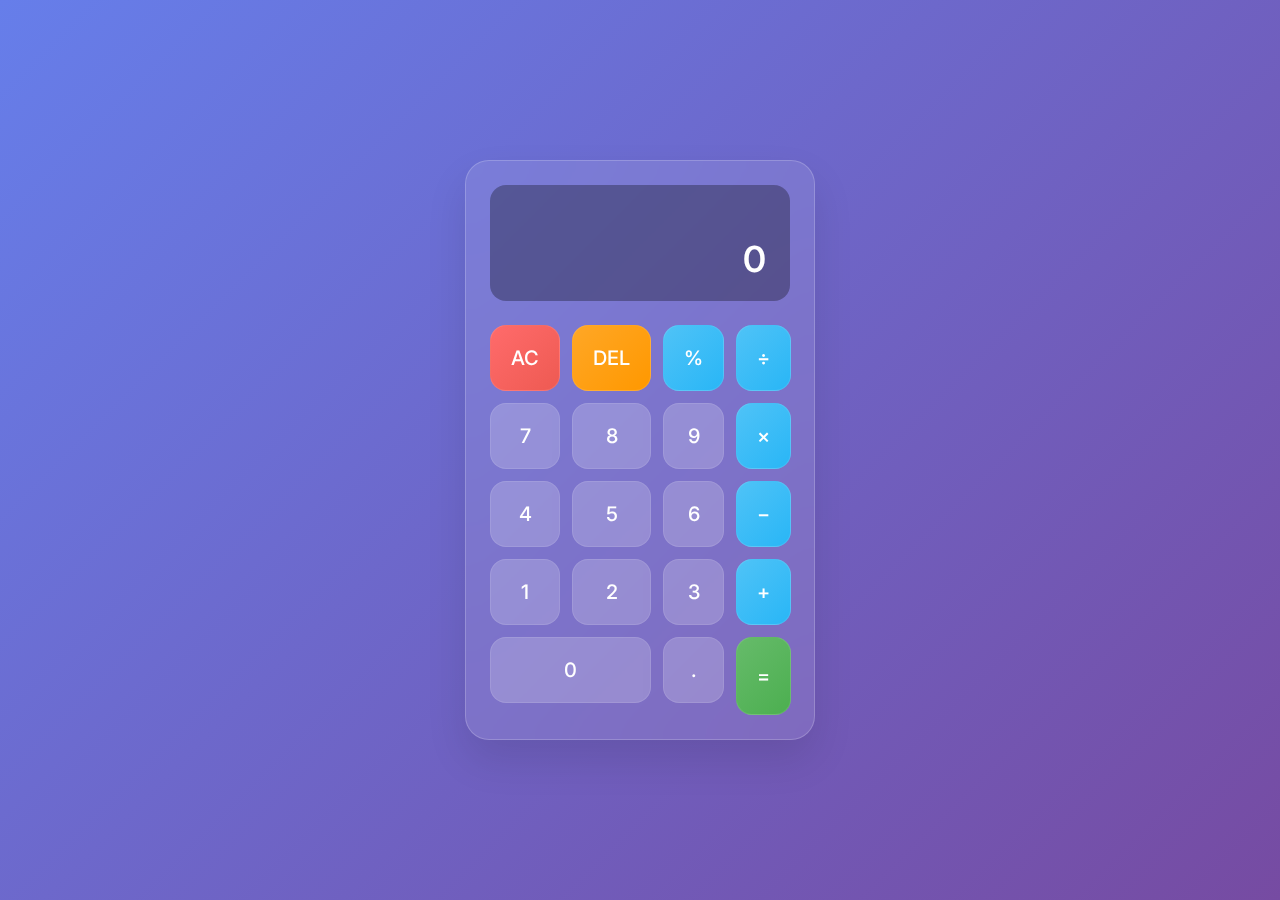
<file: calculator/index.html>
<!DOCTYPE html>
<html lang="en">
<head>
    <meta charset="UTF-8">
    <meta name="viewport" content="width=device-width, initial-scale=1.0">
    <title>Modern Calculator</title>
    <link rel="stylesheet" href="styles.css">
    <link href="https://fonts.googleapis.com/css2?family=Inter:wght@300;400;500;600&display=swap" rel="stylesheet">
</head>
<body>
    <div class="calculator-container">
        <div class="calculator">
            <div class="display">
                <div class="previous-operand" id="previous-operand"></div>
                <div class="current-operand" id="current-operand">0</div>
            </div>
            <div class="buttons">
                <button class="btn btn-clear" data-action="clear">AC</button>
                <button class="btn btn-delete" data-action="delete">DEL</button>
                <button class="btn btn-operator" data-action="operator" data-value="%">%</button>
                <button class="btn btn-operator" data-action="operator" data-value="/">÷</button>
                
                <button class="btn btn-number" data-value="7">7</button>
                <button class="btn btn-number" data-value="8">8</button>
                <button class="btn btn-number" data-value="9">9</button>
                <button class="btn btn-operator" data-action="operator" data-value="*">×</button>
                
                <button class="btn btn-number" data-value="4">4</button>
                <button class="btn btn-number" data-value="5">5</button>
                <button class="btn btn-number" data-value="6">6</button>
                <button class="btn btn-operator" data-action="operator" data-value="-">−</button>
                
                <button class="btn btn-number" data-value="1">1</button>
                <button class="btn btn-number" data-value="2">2</button>
                <button class="btn btn-number" data-value="3">3</button>
                <button class="btn btn-operator" data-action="operator" data-value="+">+</button>
                
                <button class="btn btn-number btn-zero" data-value="0">0</button>
                <button class="btn btn-number" data-value=".">.</button>
                <button class="btn btn-equals" data-action="equals">=</button>
            </div>
        </div>
    </div>
    <script src="script.js"></script>
</body>
</html>
</file>
<file: calculator/styles.css>
* {
    margin: 0;
    padding: 0;
    box-sizing: border-box;
}

body {
    font-family: 'Inter', sans-serif;
    background: linear-gradient(135deg, #667eea 0%, #764ba2 100%);
    min-height: 100vh;
    display: flex;
    align-items: center;
    justify-content: center;
    padding: 20px;
}

.calculator-container {
    display: flex;
    justify-content: center;
    align-items: center;
    width: 100%;
    max-width: 400px;
}

.calculator {
    background: rgba(255, 255, 255, 0.1);
    backdrop-filter: blur(20px);
    border-radius: 24px;
    padding: 24px;
    box-shadow: 0 20px 40px rgba(0, 0, 0, 0.1);
    border: 1px solid rgba(255, 255, 255, 0.2);
    width: 100%;
    max-width: 350px;
}

.display {
    background: rgba(0, 0, 0, 0.3);
    border-radius: 16px;
    padding: 24px;
    margin-bottom: 24px;
    text-align: right;
    min-height: 100px;
    display: flex;
    flex-direction: column;
    justify-content: flex-end;
}

.previous-operand {
    color: rgba(255, 255, 255, 0.7);
    font-size: 18px;
    font-weight: 300;
    margin-bottom: 8px;
    min-height: 24px;
}

.current-operand {
    color: white;
    font-size: 36px;
    font-weight: 600;
    line-height: 1;
    word-wrap: break-word;
    word-break: break-all;
}

.buttons {
    display: grid;
    grid-template-columns: repeat(4, 1fr);
    gap: 12px;
}

.btn {
    background: rgba(255, 255, 255, 0.1);
    border: none;
    border-radius: 16px;
    color: white;
    font-size: 20px;
    font-weight: 500;
    padding: 20px;
    cursor: pointer;
    transition: all 0.3s cubic-bezier(0.4, 0, 0.2, 1);
    backdrop-filter: blur(10px);
    border: 1px solid rgba(255, 255, 255, 0.1);
    font-family: 'Inter', sans-serif;
}

.btn:hover {
    background: rgba(255, 255, 255, 0.2);
    transform: translateY(-2px);
    box-shadow: 0 8px 20px rgba(0, 0, 0, 0.2);
}

.btn:active {
    transform: translateY(0);
    transition: transform 0.1s;
}

.btn-clear {
    background: linear-gradient(135deg, #ff6b6b, #ee5a52);
}

.btn-clear:hover {
    background: linear-gradient(135deg, #ff5252, #d32f2f);
}

.btn-delete {
    background: linear-gradient(135deg, #ffa726, #ff9800);
}

.btn-delete:hover {
    background: linear-gradient(135deg, #ff9800, #f57c00);
}

.btn-operator {
    background: linear-gradient(135deg, #4fc3f7, #29b6f6);
}

.btn-operator:hover {
    background: linear-gradient(135deg, #29b6f6, #0288d1);
}

.btn-equals {
    background: linear-gradient(135deg, #66bb6a, #4caf50);
    grid-row: span 2;
}

.btn-equals:hover {
    background: linear-gradient(135deg, #4caf50, #388e3c);
}

.btn-zero {
    grid-column: span 2;
}


@media (max-width: 480px) {
    .calculator {
        padding: 16px;
        border-radius: 20px;
    }
    
    .display {
        padding: 20px;
        margin-bottom: 20px;
    }
    
    .current-operand {
        font-size: 32px;
    }
    
    .btn {
        padding: 16px;
        font-size: 18px;
        border-radius: 12px;
    }
    
    .buttons {
        gap: 10px;
    }
}


@keyframes buttonPress {
    0% { transform: scale(1); }
    50% { transform: scale(0.95); }
    100% { transform: scale(1); }
}

.btn:active {
    animation: buttonPress 0.1s ease-in-out;
}


.display * {
    transition: all 0.3s ease;
}
</file>
